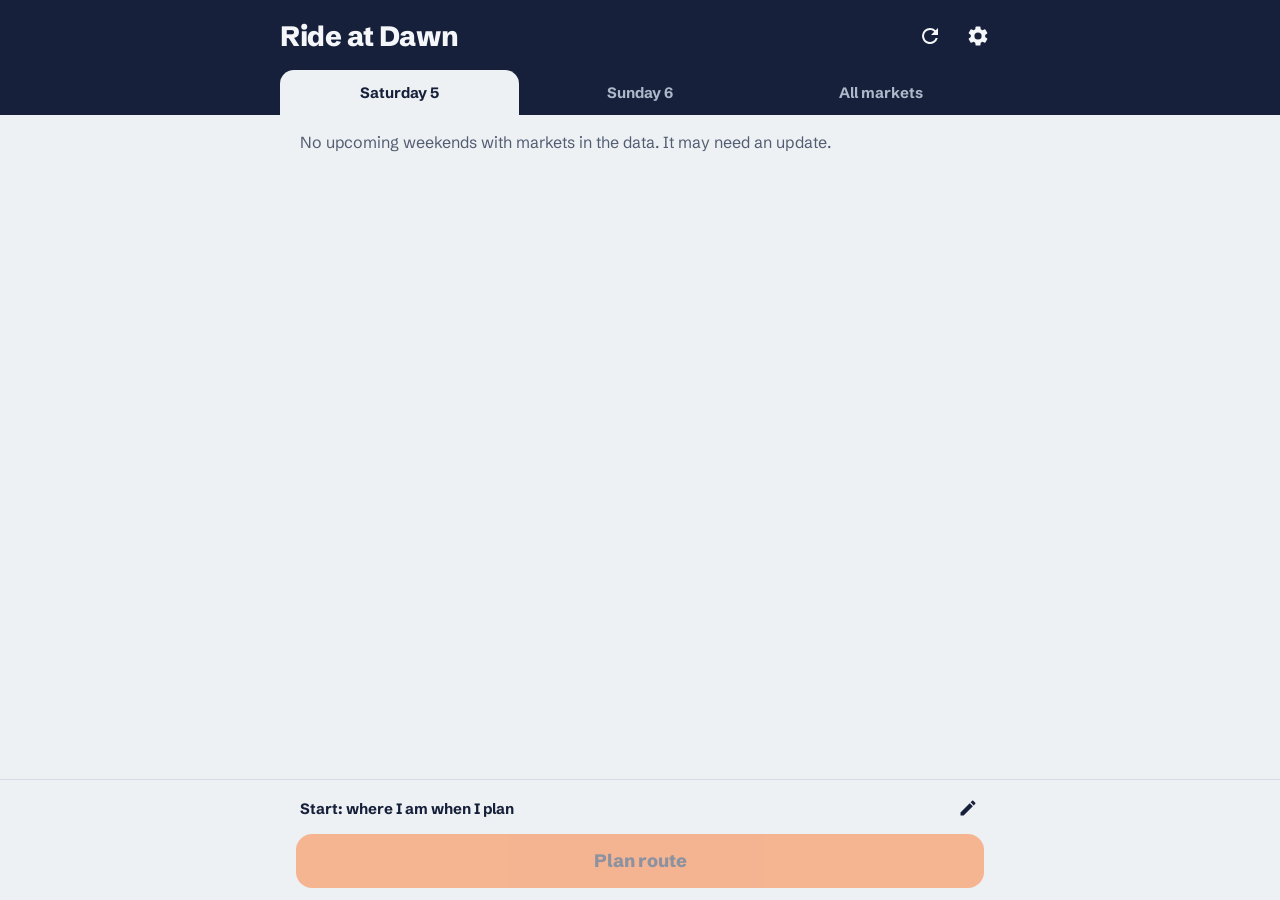
<file: index.html>
<!doctype html>
<html lang="nb">
<head>
  <meta charset="utf-8">
  <meta name="viewport" content="width=device-width, initial-scale=1, viewport-fit=cover">
  <title>Ride at Dawn</title>
  <meta name="description" content="Plans a bike route through as many Oslo flea markets as possible over the weekend.">
  <meta name="theme-color" content="#16203A">
  <meta name="apple-mobile-web-app-capable" content="yes">
  <meta name="apple-mobile-web-app-status-bar-style" content="black-translucent">
  <meta name="apple-mobile-web-app-title" content="Ride at Dawn">
  <meta name="referrer" content="origin">
  <link rel="manifest" href="manifest.webmanifest">
  <link rel="icon" href="icons/icon.svg" type="image/svg+xml">
  <link rel="apple-touch-icon" href="icons/icon-180.png">
  <link rel="stylesheet" href="style.css">
</head>
<body>
  <header id="header">
    <div class="title-row">
      <div class="title-block">
        <h1>Ride at Dawn</h1>
        <label class="weekend-pick">
          <select id="weekend" aria-label="Weekend"></select>
        </label>
      </div>
      <button id="refresh" class="icon-btn" type="button">
        <svg viewBox="0 0 24 24" aria-hidden="true"><path d="M17.65 6.35A7.96 7.96 0 0 0 12 4a8 8 0 1 0 7.73 10h-2.08A6 6 0 1 1 12 6c1.66 0 3.14.69 4.22 1.78L13 11h7V4l-2.35 2.35z"/></svg>
      </button>
      <button id="settings" class="icon-btn" type="button">
        <svg viewBox="0 0 24 24" aria-hidden="true"><path d="M19.14 12.94c.04-.3.06-.61.06-.94s-.02-.64-.07-.94l2.03-1.58a.49.49 0 0 0 .12-.61l-1.92-3.32a.49.49 0 0 0-.59-.22l-2.39.96a7.03 7.03 0 0 0-1.62-.94l-.36-2.54a.48.48 0 0 0-.48-.41h-3.84a.48.48 0 0 0-.47.41l-.36 2.54c-.59.24-1.13.57-1.62.94l-2.39-.96a.48.48 0 0 0-.59.22L2.74 8.87a.48.48 0 0 0 .12.61l2.03 1.58c-.05.3-.09.63-.09.94s.02.64.07.94l-2.03 1.58a.49.49 0 0 0-.12.61l1.92 3.32c.12.22.37.29.59.22l2.39-.96c.5.38 1.03.7 1.62.94l.36 2.54c.05.24.24.41.48.41h3.84c.24 0 .44-.17.47-.41l.36-2.54c.59-.24 1.13-.56 1.62-.94l2.39.96c.22.08.47 0 .59-.22l1.92-3.32a.48.48 0 0 0-.12-.61l-2.01-1.58zM12 15.6a3.6 3.6 0 1 1 0-7.2 3.6 3.6 0 0 1 0 7.2z"/></svg>
      </button>
    </div>
    <nav id="tabs" role="tablist">
      <button type="button" role="tab" data-tab="sat"></button>
      <button type="button" role="tab" data-tab="sun"></button>
      <button type="button" role="tab" data-tab="all"></button>
    </nav>
  </header>

  <main id="content"></main>

  <footer id="bottom">
    <div id="status" hidden><span class="spinner" aria-hidden="true"></span><span id="status-text"></span></div>
    <button id="start" class="start-line" type="button">
      <span id="start-text"></span>
      <svg viewBox="0 0 24 24" aria-hidden="true"><path d="M3 17.25V21h3.75L17.81 9.94l-3.75-3.75L3 17.25zM20.71 7.04a1 1 0 0 0 0-1.41l-2.34-2.34a1 1 0 0 0-1.41 0l-1.83 1.83 3.75 3.75 1.83-1.83z"/></svg>
    </button>
    <button id="plan" class="btn-primary" type="button"></button>
  </footer>

  <dialog id="dialog"></dialog>
  <div id="toast" hidden></div>

  <script src="core.js"></script>
  <script src="i18n.js"></script>
  <script src="data.js"></script>
  <script src="app.js"></script>
</body>
</html>
</file>
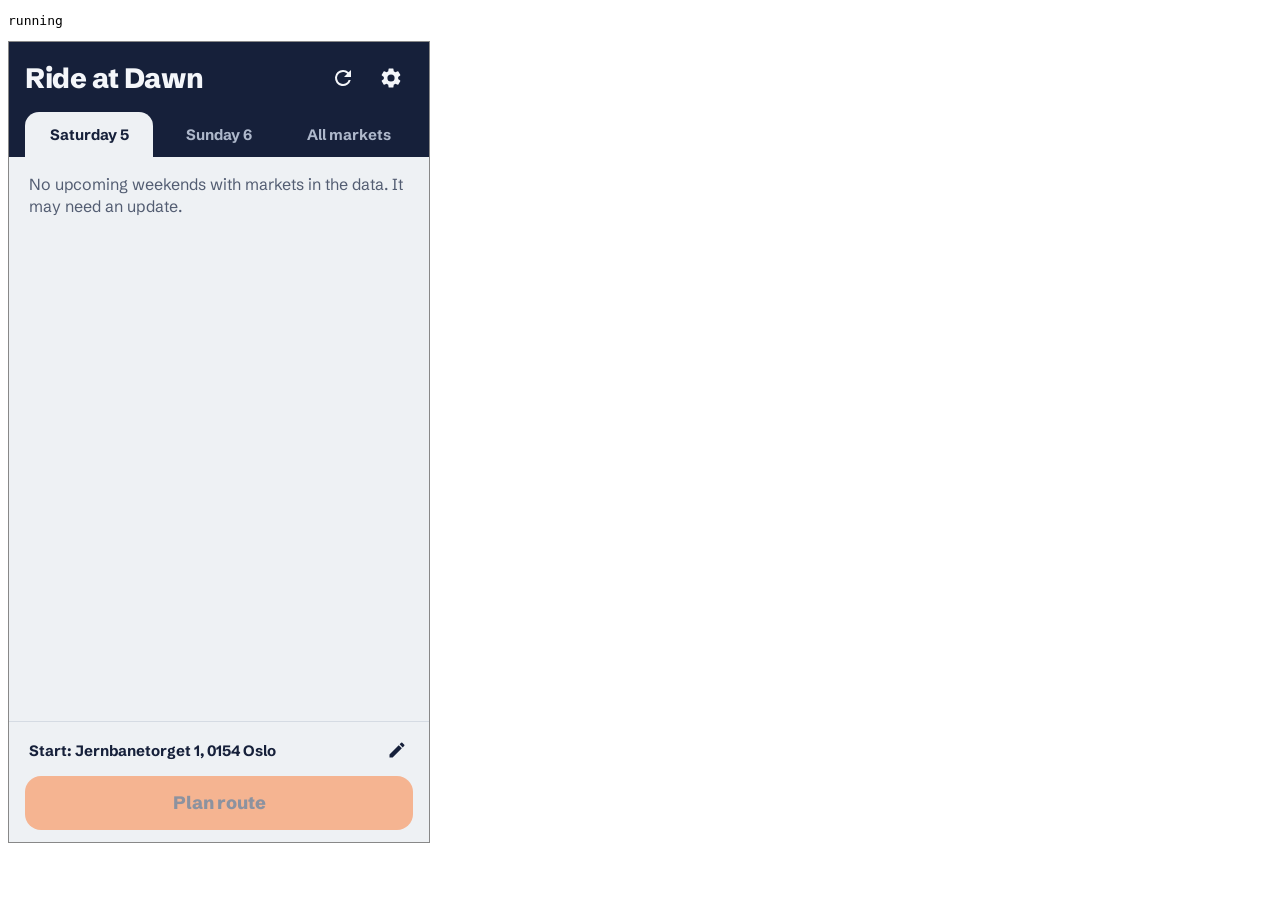
<file: test/e2e.html>
<!doctype html>
<meta charset="utf-8">
<title>Ride at Dawn end-to-end check</title>
<!-- Drives the real app in a frame: waits for the market data, plans from a typed start address and
     prints the result as text. Open test/e2e.html (optionally #start=Address&must=Market name)
     from a local web server. Uses Kartverket's address lookup for the start; no key involved. -->
<pre id="out">running</pre>
<iframe id="app" style="width:420px;height:800px;border:1px solid #888"></iframe>
<script>
(function () {
  var out = document.getElementById('out');
  var params = {};
  location.hash.replace(/^#/, '').split('&').forEach(function (kv) {
    var i = kv.indexOf('=');
    if (i > 0) params[kv.substring(0, i)] = decodeURIComponent(kv.substring(i + 1));
  });
  localStorage.setItem('rideatdawn.start', JSON.stringify(params.start || 'Jernbanetorget 1, 0154 Oslo'));
  ['plan', 'marks', 'flag'].forEach(function (p) {
    Object.keys(localStorage).forEach(function (k) { if (k.indexOf('rideatdawn.' + p + '.') === 0) localStorage.removeItem(k); });
  });
  var frame = document.getElementById('app');
  frame.src = '../index.html';
  var started = false;
  var t0 = Date.now();
  var timer = setInterval(function () {
    var app = frame.contentWindow && frame.contentWindow.RideAtDawn;
    if (!app) return;
    var S = app.state;
    var C = frame.contentWindow.Core;
    if (!started && S.markets.length && !S.loading) {
      started = true;
      if (params.must) {
        S.markets.forEach(function (m) {
          if (m.name === params.must) {
            frame.contentWindow.Data.Store.saveMarks(S.saturday, { visited: [], skip: [], must: [[m.id], []] });
          }
        });
      }
      app.startPlanning();
      return;
    }
    var failed = Date.now() - t0 > 90000 || (started && !S.busy && S.error);
    if (started && !S.busy && S.plan || failed) {
      clearInterval(timer);
      var lines = [failed ? 'FAILED: ' + (S.error || S.loadError || 'timeout') : 'DONE'];
      lines.push('weekend ' + S.saturday + ', ' + S.markets.length + ' markets');
      S.markets.forEach(function (m) {
        lines.push('  ' + m.name + ' | ' + C.hoursText(m, 0) + ' | ' + C.hoursText(m, 1) + ' | ' + m.address);
      });
      if (S.plan) {
        S.plan.warnings.forEach(function (w) { lines.push('warning: ' + w); });
        S.plan.days.forEach(function (d) {
          lines.push('day ' + d.day + ': ' + d.stops.length + ' stops, cycling ' + d.travelSec + ' s, ' + d.distanceM + ' m');
          d.stops.forEach(function (s, i) {
            lines.push('  ' + (i + 1) + '. ' + C.Fmt.time(s.begin) + '-' + C.Fmt.time(s.leave) + ' ' + s.name + ' (leg ' + s.legSec + ' s' + (s.legEstimated ? ' EST' : '') + ')');
          });
          lines.push('  ' + C.MapsLinks.dayRoute(S.plan, d));
        });
      }
      out.textContent = lines.join('\n');
      document.title = 'finished';
    }
  }, 250);
})();
</script>
</file>
<file: style.css>
/* Ride at Dawn. Flea-market price stickers on a bus-style timetable, as in the Android app. */

@font-face { font-family: "Schibsted Grotesk"; src: url("fonts/schibsted_regular.ttf") format("truetype"); font-weight: 400; font-display: swap; }
@font-face { font-family: "Schibsted Grotesk"; src: url("fonts/schibsted_bold.ttf") format("truetype"); font-weight: 700; font-display: swap; }
@font-face { font-family: "Schibsted Grotesk"; src: url("fonts/schibsted_extrabold.ttf") format("truetype"); font-weight: 800; font-display: swap; }

:root {
  --paper: #EEF1F4; --card: #FFFFFF; --ink: #16203A; --ink-soft: #535D72; --line: #D5DBE3;
  --header: #16203A; --header-text: #F4F6FA; --header-muted: #AEB8CB;
  --sat: #FF6B1A; --sat-edge: #D9530A; --sun: #FF4F8B; --sun-edge: #D93371; --on-sticker: #16203A;
  --ok: #1E7A54; --warn-text: #6E4100; --warn-bg: #FFEDC7; --danger: #B3261E; --map: #E1E6EC;
  color-scheme: light;
}
@media (prefers-color-scheme: dark) {
  :root {
    --paper: #0E1424; --card: #172033; --ink: #E8ECF4; --ink-soft: #A3ADC0; --line: #29334A;
    --header: #080C18; --header-text: #E8ECF4; --header-muted: #8E99B0;
    --sat: #FF7A2E; --sat-edge: #FF9A5C; --sun: #FF5F97; --sun-edge: #FF86B0;
    --ok: #52C892; --warn-text: #F6C366; --warn-bg: #33280E; --danger: #FF8A80; --map: #1D2740;
    color-scheme: dark;
  }
}

* { box-sizing: border-box; }
html { -webkit-text-size-adjust: 100%; }
body {
  margin: 0; min-height: 100vh; min-height: 100dvh; display: flex; flex-direction: column;
  background: var(--paper); color: var(--ink);
  font: 400 16px/1.4 "Schibsted Grotesk", system-ui, -apple-system, "Segoe UI", sans-serif;
}
button, input, select { font: inherit; color: inherit; }
button { cursor: pointer; -webkit-tap-highlight-color: transparent; }
a { color: inherit; }
:focus-visible { outline: 3px solid var(--sat); outline-offset: 2px; }
[hidden] { display: none !important; }

/* ---------------------------------------------------------------- header and tabs */
#header {
  position: sticky; top: 0; z-index: 5; background: var(--header); color: var(--header-text);
  padding: calc(env(safe-area-inset-top) + 14px) max(16px, env(safe-area-inset-right)) 0 max(16px, env(safe-area-inset-left));
}
.title-row { display: flex; align-items: center; gap: 4px; max-width: 720px; margin: 0 auto; }
.title-block { flex: 1; min-width: 0; }
h1 { margin: 0; font-size: 28px; font-weight: 800; letter-spacing: -0.01em; line-height: 1.15; }
.weekend-pick select {
  appearance: none; -webkit-appearance: none; background: transparent; border: 0; padding: 2px 22px 2px 0; margin: 0;
  color: var(--header-muted); font-size: 15px; max-width: 100%;
  background-image: url("data:image/svg+xml,%3Csvg xmlns='http://www.w3.org/2000/svg' viewBox='0 0 24 24' fill='%23AEB8CB'%3E%3Cpath d='M7.4 8.6 12 13.2l4.6-4.6L18 10l-6 6-6-6z'/%3E%3C/svg%3E");
  background-repeat: no-repeat; background-position: right center; background-size: 20px;
}
.weekend-pick select option { color: #16203A; background: #fff; }
.icon-btn { width: 44px; height: 44px; border: 0; background: transparent; border-radius: 50%; display: grid; place-items: center; }
.icon-btn svg { width: 24px; height: 24px; fill: var(--header-text); }
.icon-btn:active { background: rgba(255, 255, 255, 0.2); }
.icon-btn.spin svg { animation: spin 0.9s linear infinite; }
#tabs { display: flex; gap: 2px; max-width: 720px; margin: 12px auto 0; }
#tabs button {
  flex: 1 1 0; min-width: 0; border: 0; background: transparent; color: var(--header-muted);
  font-weight: 700; font-size: 15px; padding: 12px 6px; border-radius: 14px 14px 0 0;
  white-space: nowrap; overflow: hidden; text-overflow: ellipsis;
}
#tabs button[aria-selected="true"] { background: var(--paper); color: var(--ink); }

/* ---------------------------------------------------------------- content */
#content { flex: 1; width: 100%; max-width: 720px; margin: 0 auto; padding: 0 0 24px; }
.pad { padding: 16px max(20px, env(safe-area-inset-right)) 12px max(20px, env(safe-area-inset-left)); }
.banner {
  display: flex; gap: 12px; align-items: flex-start; margin: 12px 14px 0; padding: 12px 14px;
  background: var(--warn-bg); color: var(--warn-text); border-radius: 12px; font-size: 15px; overflow-wrap: anywhere;
}
.banner svg { flex: none; width: 20px; height: 20px; fill: currentColor; margin-top: 1px; }
.banner .grow { flex: 1; min-width: 0; }
.banner button { margin-top: 8px; }
.display { margin: 0; font-size: 30px; font-weight: 800; letter-spacing: -0.01em; line-height: 1.15; }
.soft { color: var(--ink-soft); }
.small { font-size: 14px; }
.meta { font-size: 14px; color: var(--ink-soft); }
p { margin: 0; }
.empty h2 { margin: 24px 0 8px; font-size: 24px; font-weight: 800; }
.empty p { color: var(--ink-soft); margin-bottom: 16px; }

.btn-outline, .btn-small {
  display: inline-flex; align-items: center; gap: 8px; min-height: 44px; padding: 0 16px;
  background: transparent; border: 2px solid var(--ink); border-radius: 12px; font-weight: 700; font-size: 15px; text-decoration: none;
}
.btn-small { min-height: 38px; padding: 0 14px 0 12px; font-size: 14px; }
.btn-outline svg, .btn-small svg { width: 20px; height: 20px; fill: currentColor; flex: none; }
.btn-text { min-height: 40px; padding: 0 12px; background: transparent; border: 0; font-weight: 700; font-size: 14px; border-radius: 10px; }
.btn-outline:active, .btn-small:active, .btn-text:active { background: rgba(127, 127, 127, 0.18); }
.btn-primary {
  width: 100%; min-height: 54px; border: 0; border-radius: 16px; background: var(--sat); color: var(--on-sticker);
  font-weight: 800; font-size: 18px;
}
.btn-primary:disabled { opacity: 0.45; }
.btn-primary:active { filter: brightness(0.93); }

.map { display: block; width: 100%; margin-top: 16px; border-radius: 14px; background: var(--map); overflow: hidden; }
.map svg { display: block; width: 100%; height: auto; }
.map .path-edge { fill: none; stroke: #fff; stroke-width: 7; stroke-linejoin: round; stroke-linecap: round; opacity: 0.85; }
.map .path { fill: none; stroke: #16203A; stroke-width: 3.5; stroke-linejoin: round; stroke-linecap: round; }
.map .start { fill: #fff; stroke: #16203A; stroke-width: 4; }
.map .dot { fill: var(--sat); stroke: #16203A; stroke-width: 2; }
.map .dot.sun { fill: var(--sun); }
.map text { font: 800 17px "Schibsted Grotesk", system-ui, sans-serif; fill: var(--on-sticker); text-anchor: middle; }
.credit { margin-top: 4px; font-size: 11px; color: var(--ink-soft); text-align: right; }
@media (prefers-color-scheme: dark) { .map .tile { filter: brightness(0.82); } }
.actions { display: flex; flex-wrap: wrap; align-items: center; gap: 4px; margin-top: 12px; }

/* ---------------------------------------------------------------- timetable */
.row { display: grid; grid-template-columns: 62px 44px 1fr; column-gap: 8px; padding: 0 max(16px, env(safe-area-inset-right)) 0 max(12px, env(safe-area-inset-left)); }
.time { text-align: right; padding-top: 10px; }
.time b { display: block; font-size: 19px; font-weight: 800; line-height: 1.2; }
.time span { display: block; font-size: 14px; color: var(--ink-soft); }
.rail { position: relative; display: flex; justify-content: center; }
.rail::before { content: ""; position: absolute; top: 0; bottom: 0; width: 3px; background: var(--ink); }
.row.first .rail::before { top: 22px; }
.row.last .rail::before { bottom: auto; height: 22px; }
.ring { position: relative; margin-top: 10px; width: 22px; height: 22px; border-radius: 50%; border: 3px solid var(--ink); background: var(--paper); }
.sticker {
  position: relative; margin-top: 4px; width: 42px; height: 42px; border-radius: 50%; display: grid; place-items: center;
  background: var(--sat); border: 1.5px solid var(--sat-edge); color: var(--on-sticker);
  font: 800 19px/1 "Schibsted Grotesk", system-ui, sans-serif;
}
.sticker.sun { background: var(--sun); border-color: var(--sun-edge); }
.bike { position: relative; align-self: center; width: 26px; height: 26px; border-radius: 50%; background: var(--paper); display: grid; place-items: center; }
.bike svg { width: 20px; height: 20px; fill: var(--ink-soft); }
.body { padding: 8px 0 14px; min-width: 0; }
.row.leg .body { padding: 14px 0; color: var(--ink-soft); font-size: 15px; }
.body h3 { margin: 0; font-size: 20px; font-weight: 700; line-height: 1.25; overflow-wrap: anywhere; }
.body .line { margin-top: 2px; overflow-wrap: anywhere; }
.body .gap { margin-top: 8px; }
.note { color: var(--warn-text); font-size: 15px; margin-top: 4px; }
.stop-actions { display: flex; flex-wrap: wrap; align-items: center; gap: 6px 14px; margin-top: 10px; }

label.check { display: inline-flex; align-items: center; gap: 8px; min-height: 38px; font-size: 14px; padding-right: 6px; }
label.check input { width: 20px; height: 20px; margin: 0; accent-color: var(--ok); }
label.check.sat input { accent-color: var(--sat-edge); }
label.check.sun input { accent-color: var(--sun-edge); }
label.check.plain input { accent-color: var(--ink-soft); }

/* ---------------------------------------------------------------- all markets */
.market { position: relative; margin: 0 max(20px, env(safe-area-inset-right)) 0 max(20px, env(safe-area-inset-left)); padding: 18px 0 10px; border-bottom: 1px solid var(--line); }
.market h3 { margin: 0; padding-right: 52px; font-size: 20px; font-weight: 700; overflow-wrap: anywhere; }
.market .sticker { position: absolute; right: 0; top: 14px; width: 38px; height: 38px; font-size: 17px; margin: 0; }
.market .status { font-weight: 700; margin-top: 6px; font-size: 15px; }
.market .hours { margin-top: 6px; }
.checks { display: flex; flex-wrap: wrap; align-items: center; gap: 0 14px; margin-top: 6px; }
.checks .spacer { flex: 1; }
.checks .tool { width: 44px; height: 44px; display: grid; place-items: center; border: 0; background: transparent; border-radius: 50%; }
.checks .tool svg { width: 22px; height: 22px; fill: var(--ink); }
.foot { padding: 16px 20px 0; font-size: 13px; color: var(--ink-soft); }

/* ---------------------------------------------------------------- bottom bar */
#bottom {
  position: sticky; bottom: 0; z-index: 5; background: var(--paper); border-top: 1px solid var(--line);
  padding: 8px max(16px, env(safe-area-inset-right)) calc(env(safe-area-inset-bottom) + 12px) max(16px, env(safe-area-inset-left));
}
#bottom > * { max-width: 688px; margin-left: auto; margin-right: auto; }
#status { display: flex; align-items: center; gap: 10px; padding: 4px 4px 6px; font-size: 14px; color: var(--ink-soft); }
.spinner { width: 16px; height: 16px; border: 2.5px solid var(--line); border-top-color: var(--ink); border-radius: 50%; animation: spin 0.8s linear infinite; flex: none; }
@keyframes spin { to { transform: rotate(360deg); } }
.start-line {
  display: flex; align-items: center; gap: 8px; width: 100%; min-height: 40px; padding: 0 6px 0 4px; margin-bottom: 6px;
  background: transparent; border: 0; border-radius: 10px; font-weight: 700; font-size: 15px; text-align: left;
}
.start-line span { flex: 1; min-width: 0; white-space: nowrap; overflow: hidden; text-overflow: ellipsis; }
.start-line svg { width: 20px; height: 20px; fill: var(--ink); flex: none; }
.start-line:active { background: rgba(127, 127, 127, 0.18); }
#plan { display: block; }

/* ---------------------------------------------------------------- dialogs and toast */
dialog {
  width: min(92vw, 520px); max-height: 88vh; max-height: 88dvh; padding: 0; border: 0; border-radius: 20px;
  background: var(--card); color: var(--ink); overflow: auto;
}
dialog::backdrop { background: rgba(8, 12, 24, 0.55); }
dialog form { padding: 20px 20px 12px; }
dialog h2 { margin: 0 0 12px; font-size: 20px; font-weight: 800; overflow-wrap: anywhere; }
dialog h3 { margin: 20px 0 4px; font-size: 15px; font-weight: 800; }
.field { display: block; margin-top: 12px; }
.field > span { display: block; font-size: 14px; color: var(--ink-soft); margin-bottom: 4px; }
.field input[type="text"], .field input[type="time"], .field input[type="number"], .field input[type="password"] {
  width: 100%; min-height: 44px; padding: 8px 12px; background: var(--paper); border: 1.5px solid var(--line); border-radius: 10px; font-size: 16px;
}
.field.inline { display: flex; align-items: center; gap: 12px; }
.field.inline > span { flex: 1; margin: 0; }
.field.inline input { width: 132px; flex: none; }
.field select { min-height: 44px; padding: 8px 12px; background: var(--paper); border: 1.5px solid var(--line); border-radius: 10px; font-size: 16px; }
.field.inline select { width: 132px; flex: none; }
.help { font-size: 13px; color: var(--ink-soft); margin-top: 6px; }
.error { color: var(--danger); font-size: 14px; margin-top: 8px; }
.result { font-size: 14px; margin-top: 8px; overflow-wrap: anywhere; }
.result .ok { color: var(--ok); font-weight: 700; }
.result .bad { color: var(--danger); font-weight: 700; }
.dialog-actions { display: flex; flex-wrap: wrap; justify-content: flex-end; gap: 4px; margin-top: 18px; }
.dialog-actions .left { margin-right: auto; }
.dialog-actions .strong { color: var(--sat-edge); }
.row-buttons { display: flex; flex-wrap: wrap; gap: 8px; margin-top: 10px; }
#toast {
  position: fixed; left: 50%; bottom: calc(env(safe-area-inset-bottom) + 132px); transform: translateX(-50%); z-index: 20;
  max-width: 88vw; padding: 10px 16px; border-radius: 12px; background: var(--ink); color: var(--paper); font-size: 14px; text-align: center;
}

@media (prefers-reduced-motion: reduce) {
  .spinner, .icon-btn.spin svg { animation-duration: 2.4s; }
}
</file>
